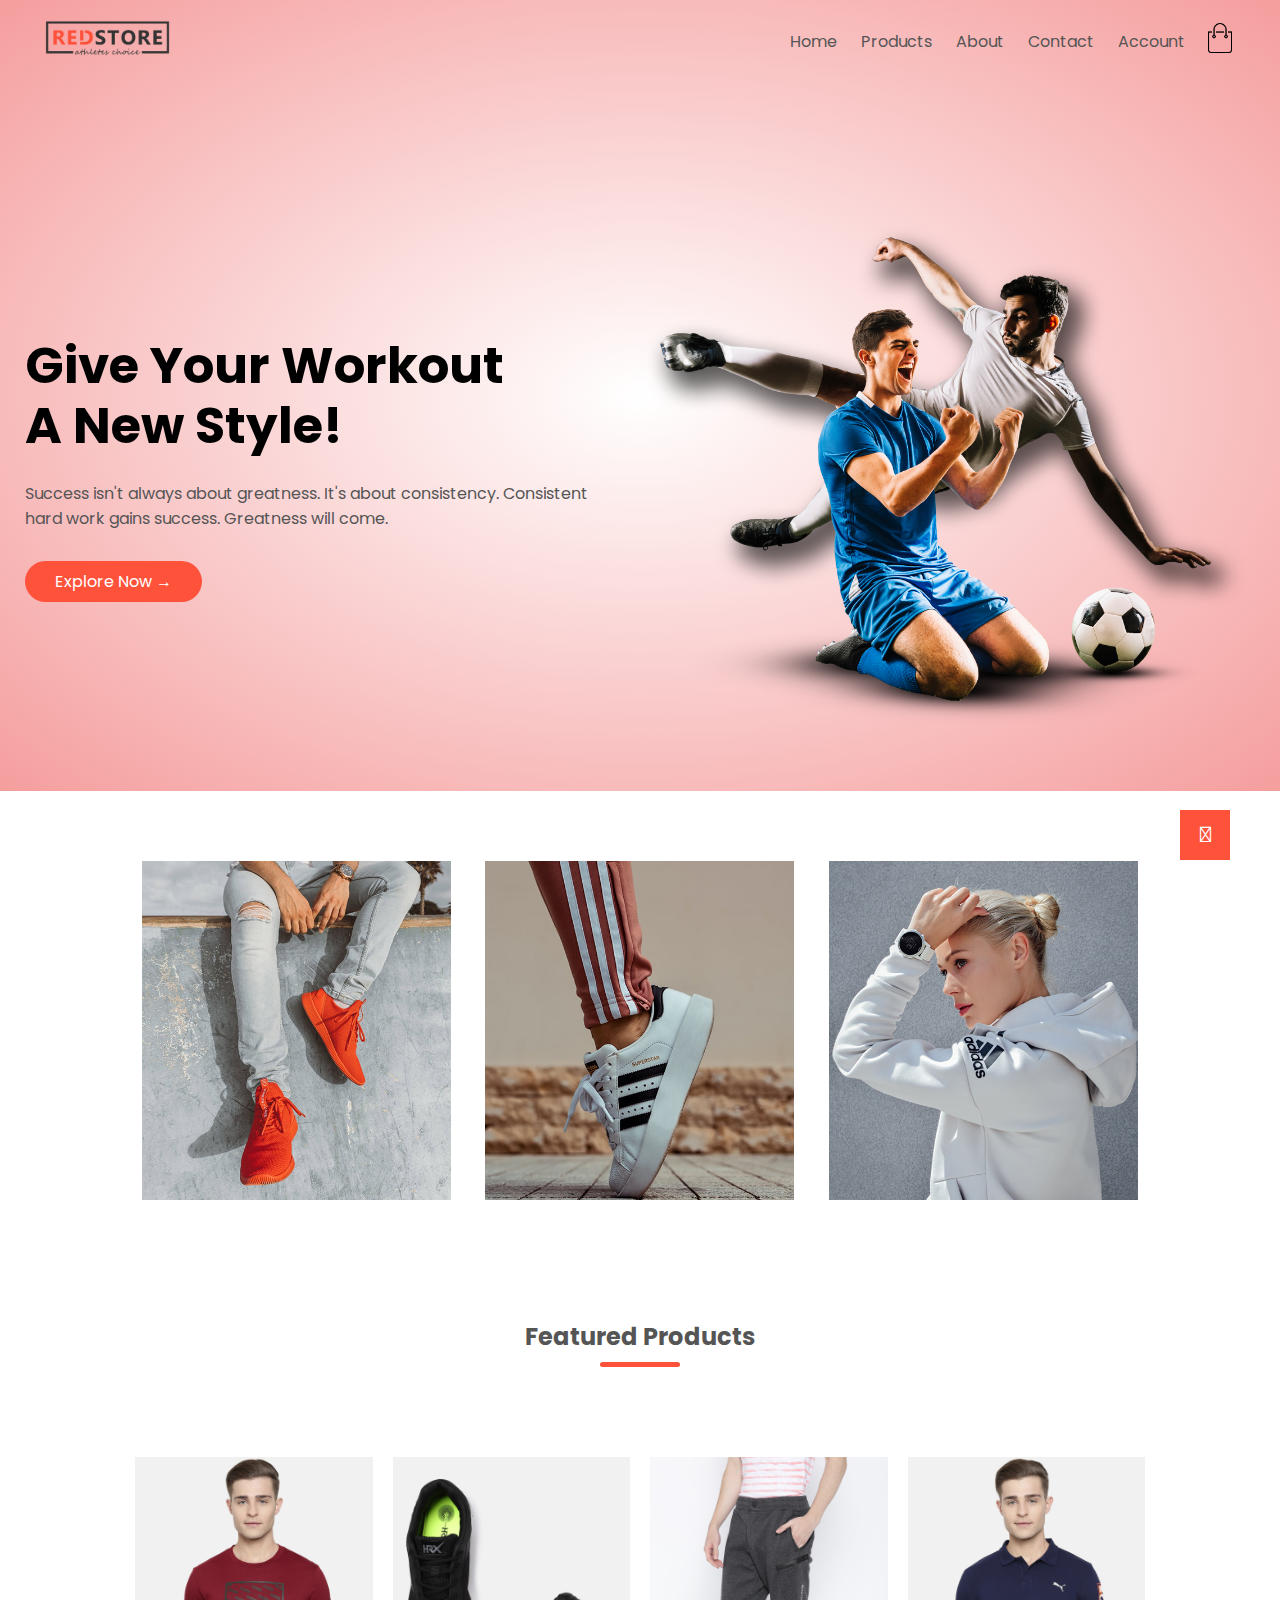
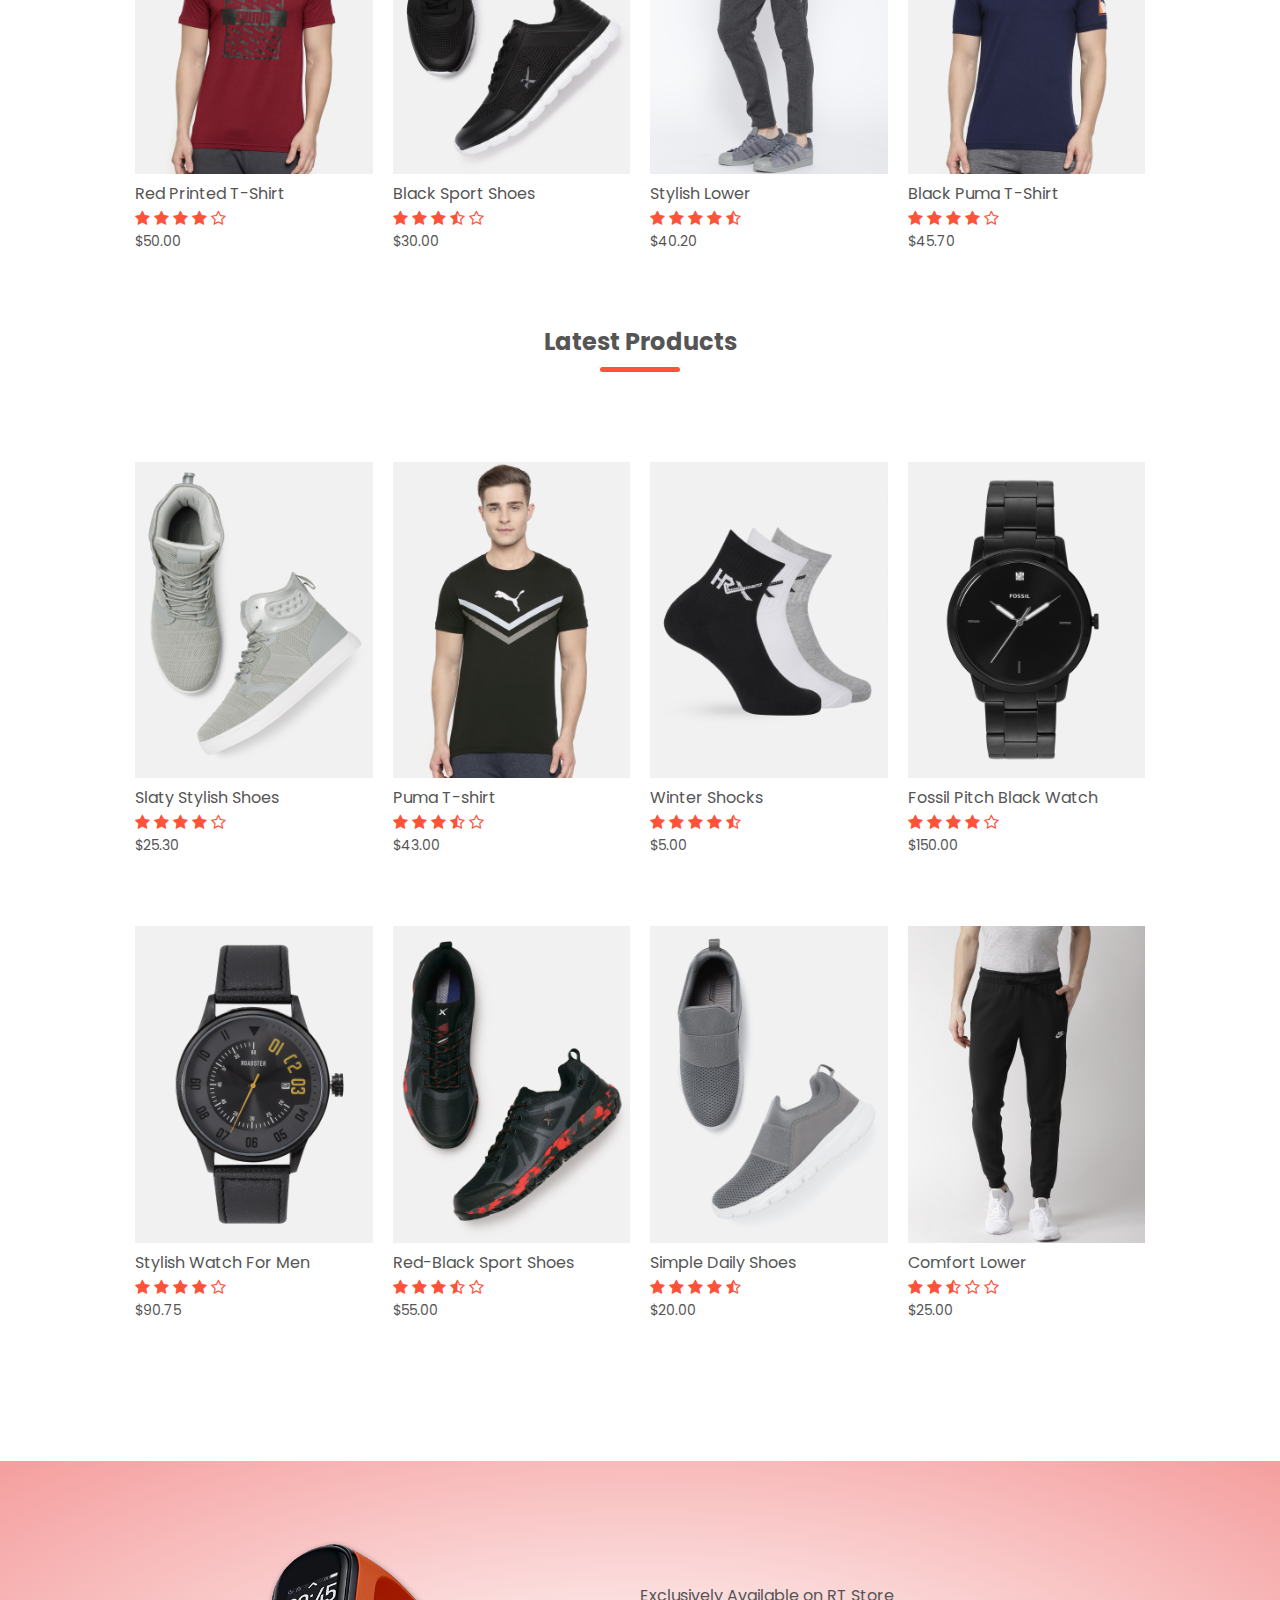
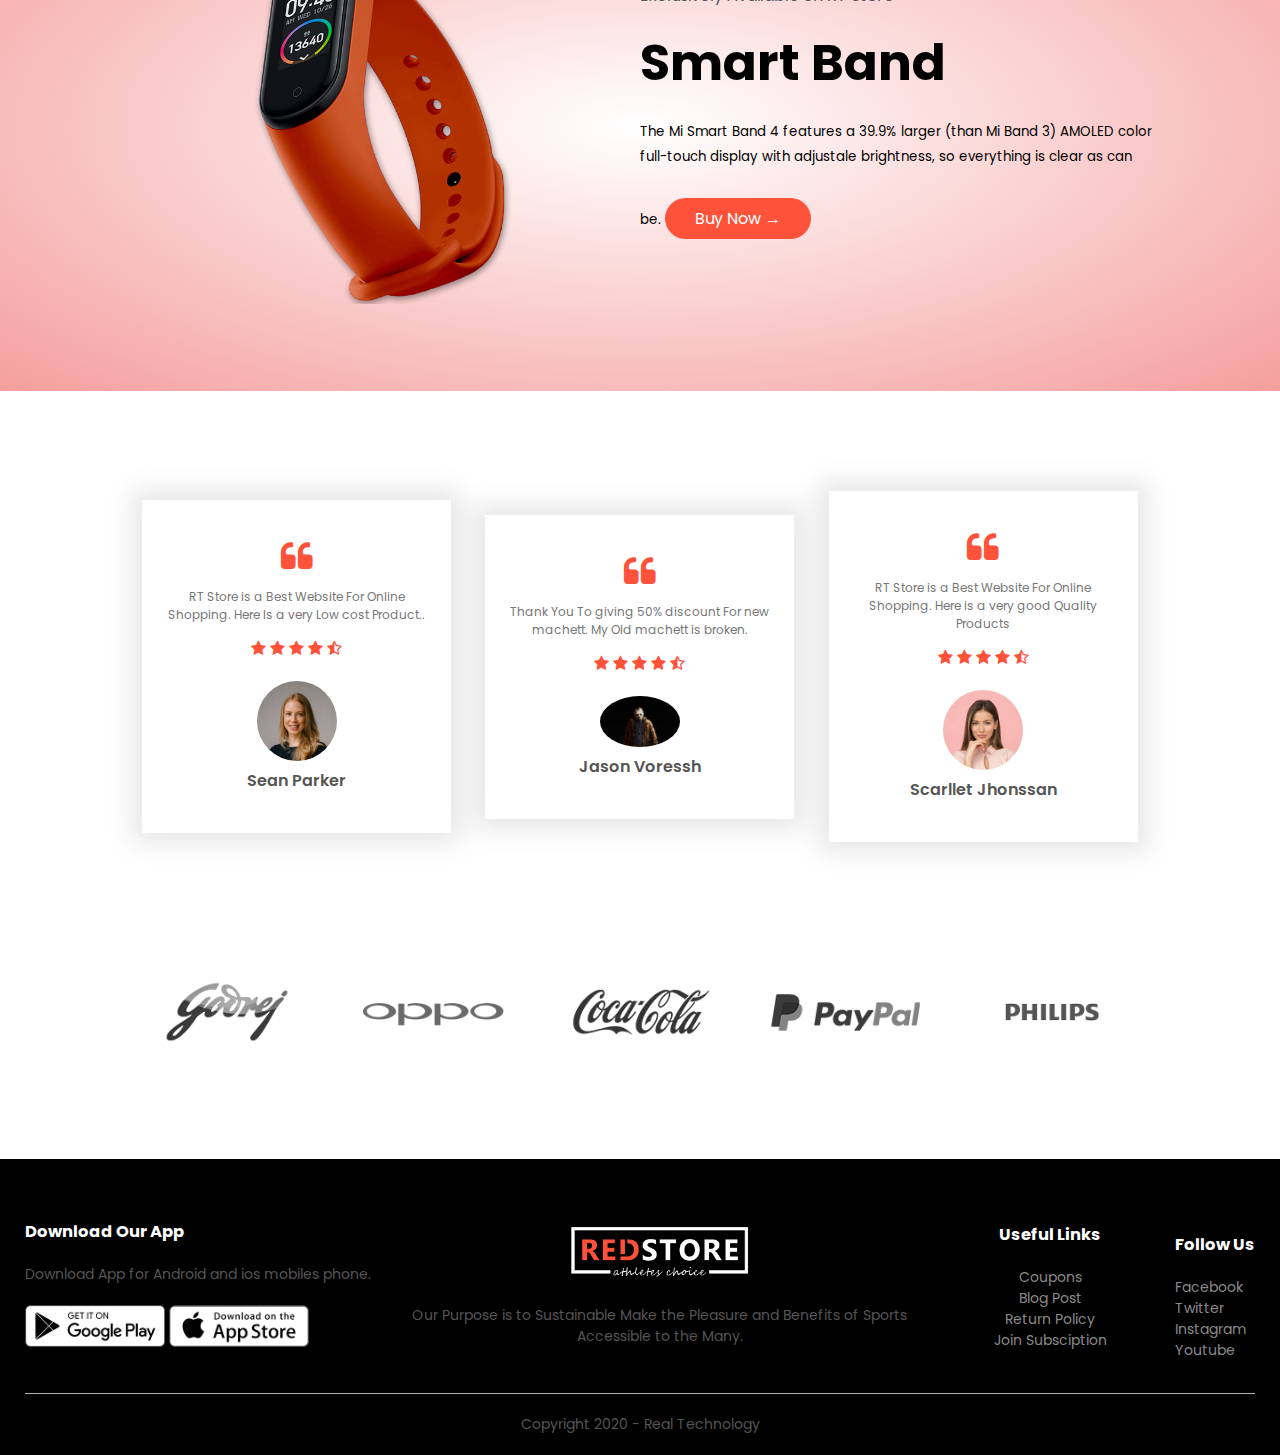
<file: index.html>
<!--  Made By Keshav Gupta   -->



<!DOCTYPE html>
<html lang="en">
<head>
   <meta charset="UTF-8">
      <meta name="viewport" content="width=device-width, initial-scale=1.0">
    <title>RTStore | E-commerce Website Design</title>
    <link rel="stylesheet" href="style.css">
    <link href="https://fonts.googleapis.com/css2?family=Poppins:wght@300;400;500;600;700&display=swap" rel="stylesheet">
    <link rel="stylesheet" href="https://stackpath.bootstrapcdn.com/font-awesome/4.7.0/css/font-awesome.min.css">
</head>
<body>

    <a href="#" class="gotopbtn"><i class="fas fa-arrow-up"></i></a>
<div class="header">
    <div class="container">
     <div class="navbar">
         <div class="logo">
             <a href="index.html"><img src="images/logo.png" width="125px"></a>
         </div>
         <nav>
             <ul id="MenuItems">
                 <li><a href="index.html">Home</a></li>
                 <li><a href="products.html">Products</a></li>
                 <li><a href="">About</a></li>
                 <li><a href="">Contact</a></li>
                 <li><a href="account.html">Account</a></li>
             </ul>
         </nav>
         <a href="cart.html"><img src="images/cart.png" width="30px" height="30px"></a>
         <img src="images/menu.png" class="menu-icon" onclick="menutoggle()">
     </div>
     <div class="row">
         <div class="col-2">
             <h1>Give Your Workout <br> A New Style!</h1>
             <p>
                 Success isn't always about greatness. It's about consistency. Consistent <br>hard work gains success. Greatness will come.
             </p>
             <a href="" class="btn">Explore Now &#8594</a>
         </div>
         <div class="col-2">
             <img src="images/image1.png" >
         </div>
     </div>
     </div>
     </div>

     <!--Featured Categories-->

     <div class="categories">
         <div class="small-container">
         <div class="row">
             <div class="col-3">
                 <img src="images/category-1.jpg" >
             </div>
             <div class="col-3">
                <img src="images/category-2.jpg" >
             </div>
             <div class="col-3">
                <img src="images/category-3.jpg" >
             </div>
         </div>
         </div>
     </div>



     <!--featured products-->

     <div class="small-container">
         <h2 class="title">Featured Products</h2>
         <div class="row">
             <div class="col-4">
               <a href="product detail.html"> <img src="images/product-1.jpg" > </a>
                 <a href="product detail.html"><h4>Red Printed T-Shirt</h4></a>
                 <div class="rating">
                    <i class="fa fa-star"></i>
                        <i class="fa fa-star"></i>
                            <i class="fa fa-star"></i>
                                <i class="fa fa-star"></i>
                                    <i class="fa fa-star-o"></i>
                 </div>
                 <p>$50.00</p>
             </div>
             <div class="col-4">
                <img src="images/product-2.jpg" >
                <h4> Black Sport Shoes </h4>
                <div class="rating">
                   <i class="fa fa-star"></i>
                       <i class="fa fa-star"></i>
                           <i class="fa fa-star"></i>
                               <i class="fa fa-star-half-o"></i>
                                   <i class="fa fa-star-o"></i>
                </div>
                <p>$30.00</p>
            </div>
            <div class="col-4">
                <img src="images/product-3.jpg" >
                <h4>Stylish Lower</h4>
                <div class="rating">
                   <i class="fa fa-star"></i>
                       <i class="fa fa-star"></i>
                           <i class="fa fa-star"></i>
                               <i class="fa fa-star"></i>
                                   <i class="fa fa-star-half-o"></i>
                </div>
                <p>$40.20</p>
            </div>
            <div class="col-4">
                <img src="images/product-4.jpg" >
                <h4>Black Puma T-Shirt</h4>
                <div class="rating">
                   <i class="fa fa-star"></i>
                       <i class="fa fa-star"></i>
                           <i class="fa fa-star"></i>
                               <i class="fa fa-star"></i>
                                   <i class="fa fa-star-o"></i>
                </div>
                <p>$45.70</p>
            </div>
         </div>
         <h2 class="title">Latest Products</h2>
         <div class="row">
            <div class="col-4">
                <img src="images/product-5.jpg" >
                <h4>Slaty Stylish Shoes</h4>
                <div class="rating">
                   <i class="fa fa-star"></i>
                       <i class="fa fa-star"></i>
                           <i class="fa fa-star"></i>
                               <i class="fa fa-star"></i>
                                   <i class="fa fa-star-o"></i>
                </div>
                <p>$25.30</p>
            </div>
            <div class="col-4">
               <img src="images/product-6.jpg" >
               <h4>Puma T-shirt</h4>
               <div class="rating">
                  <i class="fa fa-star"></i>
                      <i class="fa fa-star"></i>
                          <i class="fa fa-star"></i>
                              <i class="fa fa-star-half-o"></i>
                                  <i class="fa fa-star-o"></i>
               </div>
               <p>$43.00</p>
           </div>
           <div class="col-4">
               <img src="images/product-7.jpg" >
               <h4>Winter Shocks</h4>
               <div class="rating">
                  <i class="fa fa-star"></i>
                      <i class="fa fa-star"></i>
                          <i class="fa fa-star"></i>
                              <i class="fa fa-star"></i>
                                  <i class="fa fa-star-half-o"></i>
               </div>
               <p>$5.00</p>
           </div>
           <div class="col-4">
               <img src="images/product-8.jpg" >
               <h4>Fossil Pitch Black Watch</h4>
               <div class="rating">
                  <i class="fa fa-star"></i>
                      <i class="fa fa-star"></i>
                          <i class="fa fa-star"></i>
                              <i class="fa fa-star"></i>
                                  <i class="fa fa-star-o"></i>
               </div>
               <p>$150.00</p>
           </div>
        </div>
        <div class="row">
            <div class="col-4">
                <img src="images/product-9.jpg" >
                <h4>Stylish Watch For Men</h4>
                <div class="rating">
                   <i class="fa fa-star"></i>
                       <i class="fa fa-star"></i>
                           <i class="fa fa-star"></i>
                               <i class="fa fa-star"></i>
                                   <i class="fa fa-star-o"></i>
                </div>
                <p>$90.75</p>
            </div>
            <div class="col-4">
               <img src="images/product-10.jpg" >
               <h4>Red-Black Sport Shoes</h4>
               <div class="rating">
                  <i class="fa fa-star"></i>
                      <i class="fa fa-star"></i>
                          <i class="fa fa-star"></i>
                              <i class="fa fa-star-half-o"></i>
                                  <i class="fa fa-star-o"></i>
               </div>
               <p>$55.00</p>
           </div>
           <div class="col-4">
               <img src="images/product-11.jpg" >
               <h4>Simple Daily Shoes</h4>
               <div class="rating">
                  <i class="fa fa-star"></i>
                      <i class="fa fa-star"></i>
                          <i class="fa fa-star"></i>
                              <i class="fa fa-star"></i>
                                  <i class="fa fa-star-half-o"></i>
               </div>
               <p>$20.00</p>
           </div>
           <div class="col-4">
               <img src="images/product-12.jpg" >
               <h4>Comfort Lower</h4>
               <div class="rating">
                  <i class="fa fa-star"></i>
                      <i class="fa fa-star"></i>
                          <i class="fa fa-star-half-o"></i>
                              <i class="fa fa-star-o"></i>
                                  <i class="fa fa-star-o"></i>
               </div>
               <p>$25.00</p>
           </div>
        </div>
     </div>
     
      <!--Offer-->

  <div class="offer">
      <div class="small-container">
          <div class="row">
              <div class="col-2">
                  <img src="images/exclusive.png" class="offer-img">
              </div>
              <div class="col-2">
                  <p>
                      Exclusively Available on RT Store</p>
                      <h1>Smart Band </h1>
                      <small>
                          The Mi Smart Band 4 features a 39.9% larger (than Mi Band 3) AMOLED color full-touch display with adjustale brightness, so everything is clear as can be.
                      </small>
                      <a href="" class="btn">Buy Now &#8594;</a>
              </div>
          </div>
      </div>
  </div>


<!--Testimonial-->

<div class="testimonial">
    <div class="small-container">
        <div class="row">
            <div class="col-3">
                <i class="fa fa-quote-left"></i>
                <p>  RT Store is a Best Website For Online Shopping. Here Is a very Low cost Product.. </p>
                <div class="rating">
                    <i class="fa fa-star"></i>
                        <i class="fa fa-star"></i>
                            <i class="fa fa-star"></i>
                                <i class="fa fa-star"></i>
                                    <i class="fa fa-star-half-o"></i>
                 </div>
                 <img src="images/user-1.png">
                 <h3>Sean Parker</h3>
            </div>
            <div class="col-3">
                <i class="fa fa-quote-left"></i>
                <p>  Thank You To giving 50% discount For new machett. My Old machett is broken. </p>
                <div class="rating">
                    <i class="fa fa-star"></i>
                        <i class="fa fa-star"></i>
                            <i class="fa fa-star"></i>
                                <i class="fa fa-star"></i>
                                    <i class="fa fa-star-half-o"></i>
                 </div>
                 <img src="images/jason.jpg">
                 <h3>Jason Voressh</h3>
            </div>
            <div class="col-3">
                <i class="fa fa-quote-left"></i>
                <p>  RT Store is a Best Website For Online Shopping. Here is a very good Quality Products </p>
                <div class="rating">
                    <i class="fa fa-star"></i>
                        <i class="fa fa-star"></i>
                            <i class="fa fa-star"></i>
                                <i class="fa fa-star"></i>
                                    <i class="fa fa-star-half-o"></i>
                 </div>
                 <img src="images/user-3.png">
                 <h3>Scarllet Jhonssan</h3>
            </div>
        </div>
    </div>
</div>


<!-- brands -->


<div class="brands">
    <div class="small-container">
        <div class="row">
            <div class="col-5">
                <img src="images/logo-godrej.png">
            </div>
            <div class="col-5">
                <img src="images/logo-oppo.png">
            </div>
            <div class="col-5">
                <img src="images/logo-coca-cola.png">
            </div>
            <div class="col-5">
                <img src="images/logo-paypal.png">
            </div>
            <div class="col-5">
                <img src="images/logo-philips.png">
            </div>

        </div>
    </div>
</div>


<!-- Footer -->


<div class="footer">
    <div class="container">
        <div class="row">
            <div class="footer-col-1">
                <h3>Download Our App</h3>
                <p>Download App for Android and ios mobiles phone.</p>
                <div class="app-logo">
                    <img src="images/play-store.png" >
                    <img src="images/app-store.png" >
                </div>
            </div>
            <div class="footer-col-2">
               <img src="images/logo-white.png" >
                <p>Our Purpose is to Sustainable Make the Pleasure and Benefits of Sports Accessible to the Many.</p>
            </div>
            <div class="footer-col-3">
                <h3>Useful Links</h3>
                <ul>
                    <li>Coupons</li>
                    <li>Blog Post</li>
                    <li>Return Policy</li>
                    <li>Join Subsciption</li>
                </ul>
            </div>
            <div class="footer-col-4">
                <h3>Follow Us</h3>
                <ul>
                    <li>Facebook</li>
                    <li>Twitter</li>
                    <li>Instagram</li>
                    <li>Youtube</li>
                </ul>
            </div>
        </div>
        <hr>
        <p class="copyright">Copyright 2020 - Real Technology</p>
    </div>
</div>

<!--  Js for toggle menu  -->

<script>

var MenuItems = document.getElementById("MenuItems");

MenuItems.style.maxHeight = '0px';

function menutoggle(){
    if(MenuItems.style.maxHeight == '0px')
        {
            MenuItems.style.maxHeight = '200px';
        }
     else
        {
            MenuItems.style.maxHeight = '0px';
        }
}


</script>
<script src="bootstrap.js"></script>
<script src="jquery.js"></script>


</body>
</html>
</file>
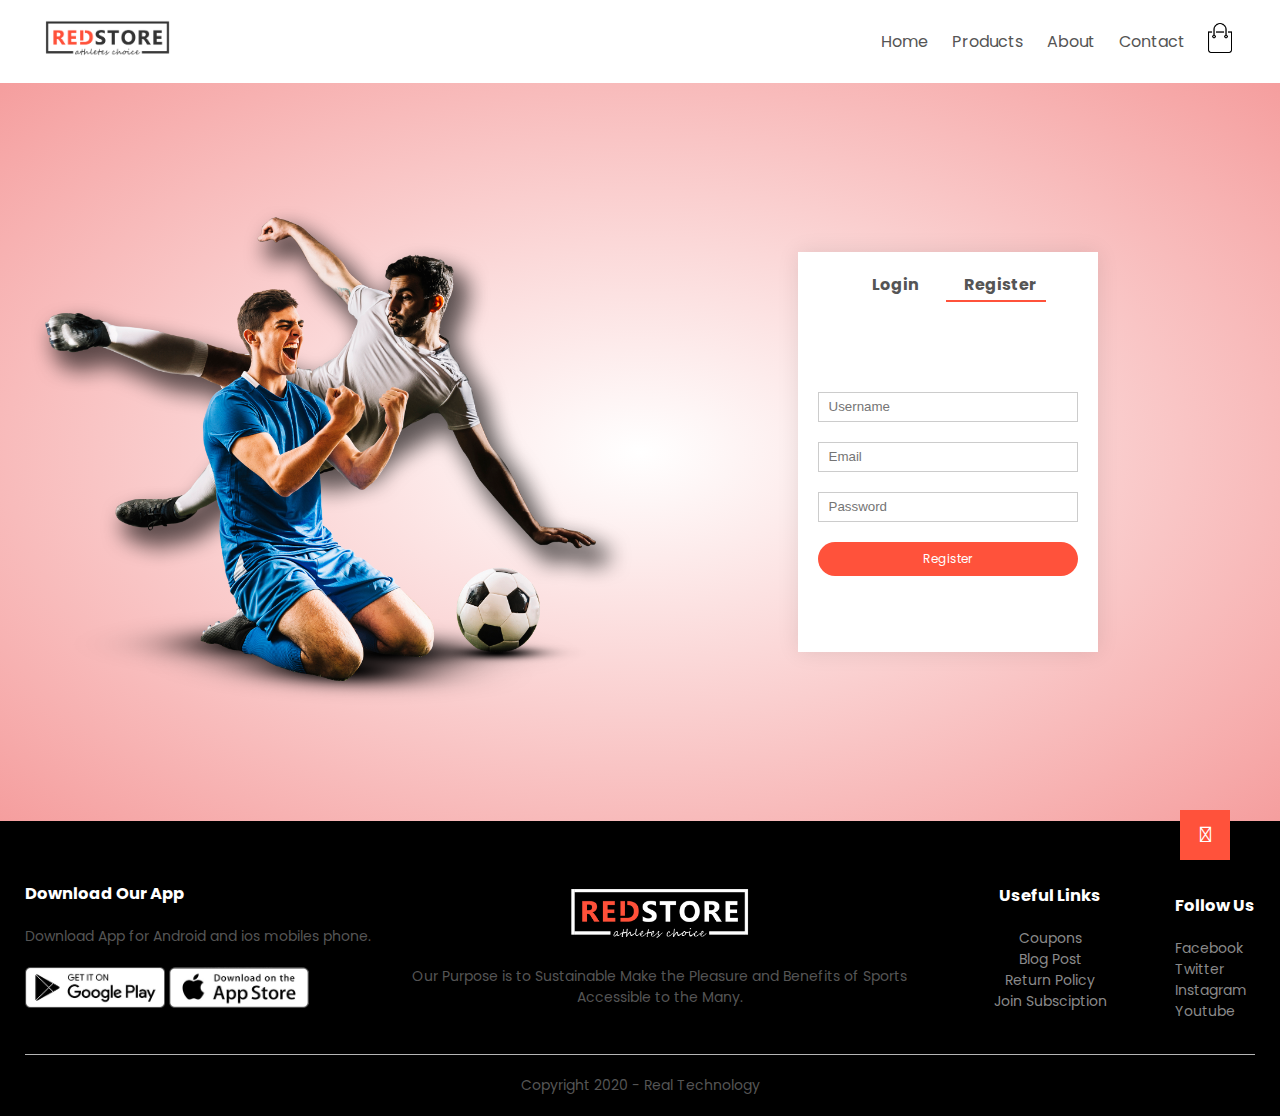
<file: account.html>
<!--  Made By Keshav Gupta   -->

<!DOCTYPE html>
<html lang="en">
<head>
   <meta charset="UTF-8">
      <meta name="viewport" content="width=device-width, initial-scale=1.0">
    <title>All Products - RTStore</title>
    <link rel="stylesheet" href="style.css">
    <link href="https://fonts.googleapis.com/css2?family=Poppins:wght@300;400;500;600;700&display=swap" rel="stylesheet">
    <link rel="stylesheet" href="https://stackpath.bootstrapcdn.com/font-awesome/4.7.0/css/font-awesome.min.css">
</head>
<body>

    <a href="#" class="gotopbtn"><i class="fas fa-arrow-up"></i></a>
    <div class="container">
     <div class="navbar">
         <div class="logo">
             <img src="images/logo.png" width="125px">
         </div>
         <nav>
             <ul id="MenuItems">
                 <li><a href="index.html">Home</a></li>
                 <li><a href="products.html">Products</a></li>
                 <li><a href="">About</a></li>
                 <li><a href="">Contact</a></li>
             </ul>
         </nav>
        <a href="cart.html"> <img src="images/cart.png" width="30px" height="30px"></a>
         <img src="images/menu.png" class="menu-icon" onclick="menutoggle()">
     </div>
     </div>
     
<!--account-page-->

<div class="account-page">
    <div class="container">
        <div class="row">
            <div class="col-2">
                <img src="images/image1.png" width="100%">
            </div>
            <div class="col-2">
                <div class="form-container">
                    <div class="form-btn">
                    <span onclick="login()">Login</span>
                    <span onclick="register()">Register</span>
                    <hr id="Indicator">
                </div>
                <form id="LoginForm">
                    <input type="text" placeholder="Username">
                    <input type="password" placeholder="Password">
                  <a href="index.html"> <div class="btn">Login</button></div></a>
                    <a href="">Forgot Password</a>
                </form>
                <form id="RegForm">
                    <input type="text" placeholder="Username">
                    <input type="email" placeholder="Email">
                    <input type="password" placeholder="Password">
                   <a href="index.html"><div class="btn">Register</div></a>
                    
                </form>
            </div>
        </div>
    </div>
</div>
</div>




<!-- Footer -->


<div class="footer">
    <div class="container">
        <div class="row">
            <div class="footer-col-1">
                <h3>Download Our App</h3>
                <p>Download App for Android and ios mobiles phone.</p>
                <div class="app-logo">
                    <img src="images/play-store.png" >
                    <img src="images/app-store.png" >
                </div>
            </div>
            <div class="footer-col-2">
               <img src="images/logo-white.png" >
                <p>Our Purpose is to Sustainable Make the Pleasure and Benefits of Sports Accessible to the Many.</p>
            </div>
            <div class="footer-col-3">
                <h3>Useful Links</h3>
                <ul>
                    <li>Coupons</li>
                    <li>Blog Post</li>
                    <li>Return Policy</li>
                    <li>Join Subsciption</li>
                </ul>
            </div>
            <div class="footer-col-4">
                <h3>Follow Us</h3>
                <ul>
                    <li>Facebook</li>
                    <li>Twitter</li>
                    <li>Instagram</li>
                    <li>Youtube</li>
                </ul>
            </div>
        </div>
        <hr>
        <p class="copyright">Copyright 2020 - Real Technology</p>
    </div>
</div>

<!--  Js for toggle menu  -->

<script>

var MenuItems = document.getElementById("MenuItems");

MenuItems.style.maxHeight = '0px';

function menutoggle(){
    if(MenuItems.style.maxHeight == '0px')
        {
            MenuItems.style.maxHeight = '200px';
        }
     else
        {
            MenuItems.style.maxHeight = '0px';
        }
}
</script>




<!--js for toggle form-->


<script>

var LoginForm = document.getElementById('LoginForm');
var RegForm = document.getElementById('RegForm');
var Indicator = document.getElementById('Indicator');


function register(){
    RegForm.style.transform = 'translateX(0px)';
    LoginForm.style.transform = 'translateX(0px)';
    Indicator.style.transform = 'translateX(100px)';
}

function login(){
    RegForm.style.transform = 'translateX(300px)';
    LoginForm.style.transform = 'translateX(300px)';
    Indicator.style.transform = 'translateX(0px)';
}


</script>

<script src="bootstrap.js"></script>
<script src="jquery.js"></script>

</body>
</html>
</file>
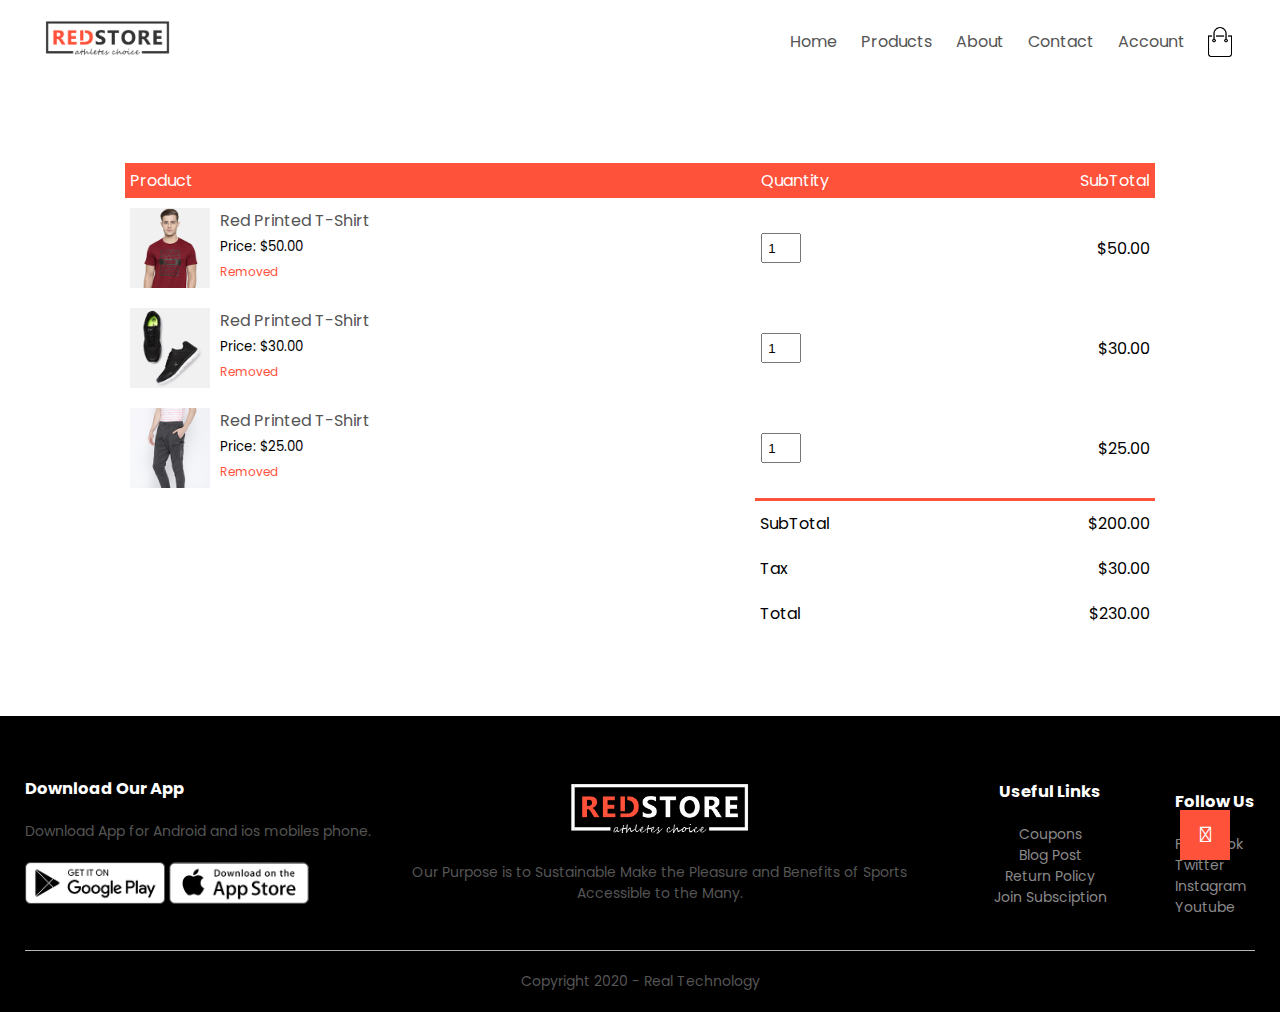
<file: cart.html>
<!--  Made By Keshav Gupta   -->

<!DOCTYPE html>
<html lang="en">
<head>
   <meta charset="UTF-8">
      <meta name="viewport" content="width=device-width, initial-scale=1.0">
    <title>All Products - RTStore</title>
    <link rel="stylesheet" href="style.css">
    <link href="https://fonts.googleapis.com/css2?family=Poppins:wght@300;400;500;600;700&display=swap" rel="stylesheet">
    <link rel="stylesheet" href="https://stackpath.bootstrapcdn.com/font-awesome/4.7.0/css/font-awesome.min.css">
</head>
<body>

    <a href="#" class="gotopbtn"><i class="fas fa-arrow-up"></i></a>
    <div class="container">
     <div class="navbar">
         <div class="logo">
             <img src="images/logo.png" width="125px">
         </div>
         <nav>
             <ul id="MenuItems">
                 <li><a href="index.html">Home</a></li>
                 <li><a href="products.html">Products</a></li>
                 <li><a href="">About</a></li>
                 <li><a href="">Contact</a></li>
                 <li><a href="account.html">Account</a></li>
             </ul>
         </nav>
         <img src="images/cart.png" width="30px" height="30px">
         <img src="images/menu.png" class="menu-icon" onclick="menutoggle()">
     </div>
     </div>
     

<!--car items details-->


<div class="small-container cart-page">
    <table>
        <tr>
            <th>Product</th>
            <th>Quantity</th>
            <th>SubTotal</th>
        </tr>
        <tr>
            <td>
                <div class="cart-info">
                    <img src="images/buy-1.jpg" >
                    <div>
                        <p> Red Printed T-Shirt</p>
                        <small>Price: $50.00</small>
                        <br>
                        <a href="">Removed</a>
                    </div>
                </div>
            </td>
            <td><input type="number" value="1"></td>
            <td>$50.00</td>
        </tr>
    </tr>
    <tr>
        <td>
            <div class="cart-info">
                <img src="images/buy-2.jpg" >
                <div>
                    <p> Red Printed T-Shirt</p>
                    <small>Price: $30.00</small>
                    <br>
                    <a href="">Removed</a>
                </div>
            </div>
        </td>
        <td><input type="number" value="1"></td>
        <td>$30.00</td>
    </tr>
</tr>
<tr>
    <td>
        <div class="cart-info">
            <img src="images/buy-3.jpg" >
            <div>
                <p> Red Printed T-Shirt</p>
                <small>Price: $25.00</small>
                <br>
                <a href="">Removed</a>
            </div>
        </div>
    </td>
    <td><input type="number" value="1"></td>
    <td>$25.00</td>
</tr>
    </table>
  
    <div class="total-price">
        <table>
            <tr>
                <td>SubTotal</td>
                <td>$200.00</td>
            </tr>
            <tr>
                <td>Tax</td>
                <td>$30.00</td>
            </tr>
            <tr>
                <td>Total</td>
                <td>$230.00</td>
            </tr>
        </table>
    </div>


</div>


<!-- Footer -->


<div class="footer">
    <div class="container">
        <div class="row">
            <div class="footer-col-1">
                <h3>Download Our App</h3>
                <p>Download App for Android and ios mobiles phone.</p>
                <div class="app-logo">
                    <img src="images/play-store.png" >
                    <img src="images/app-store.png" >
                </div>
            </div>
            <div class="footer-col-2">
               <img src="images/logo-white.png" >
                <p>Our Purpose is to Sustainable Make the Pleasure and Benefits of Sports Accessible to the Many.</p>
            </div>
            <div class="footer-col-3">
                <h3>Useful Links</h3>
                <ul>
                    <li>Coupons</li>
                    <li>Blog Post</li>
                    <li>Return Policy</li>
                    <li>Join Subsciption</li>
                </ul>
            </div>
            <div class="footer-col-4">
                <h3>Follow Us</h3>
                <ul>
                    <li>Facebook</li>
                    <li>Twitter</li>
                    <li>Instagram</li>
                    <li>Youtube</li>
                </ul>
            </div>
        </div>
        <hr>
        <p class="copyright">Copyright 2020 - Real Technology</p>
    </div>
</div>

<!--  Js for toggle menu  -->

<script>

var MenuItems = document.getElementById("MenuItems");

MenuItems.style.maxHeight = '0px';

function menutoggle(){
    if(MenuItems.style.maxHeight == '0px')
        {
            MenuItems.style.maxHeight = '200px';
        }
     else
        {
            MenuItems.style.maxHeight = '0px';
        }
}
</script>


<script src="bootstrap.js"></script>
<script src="jquery.js"></script>
</body>
</html>
</file>
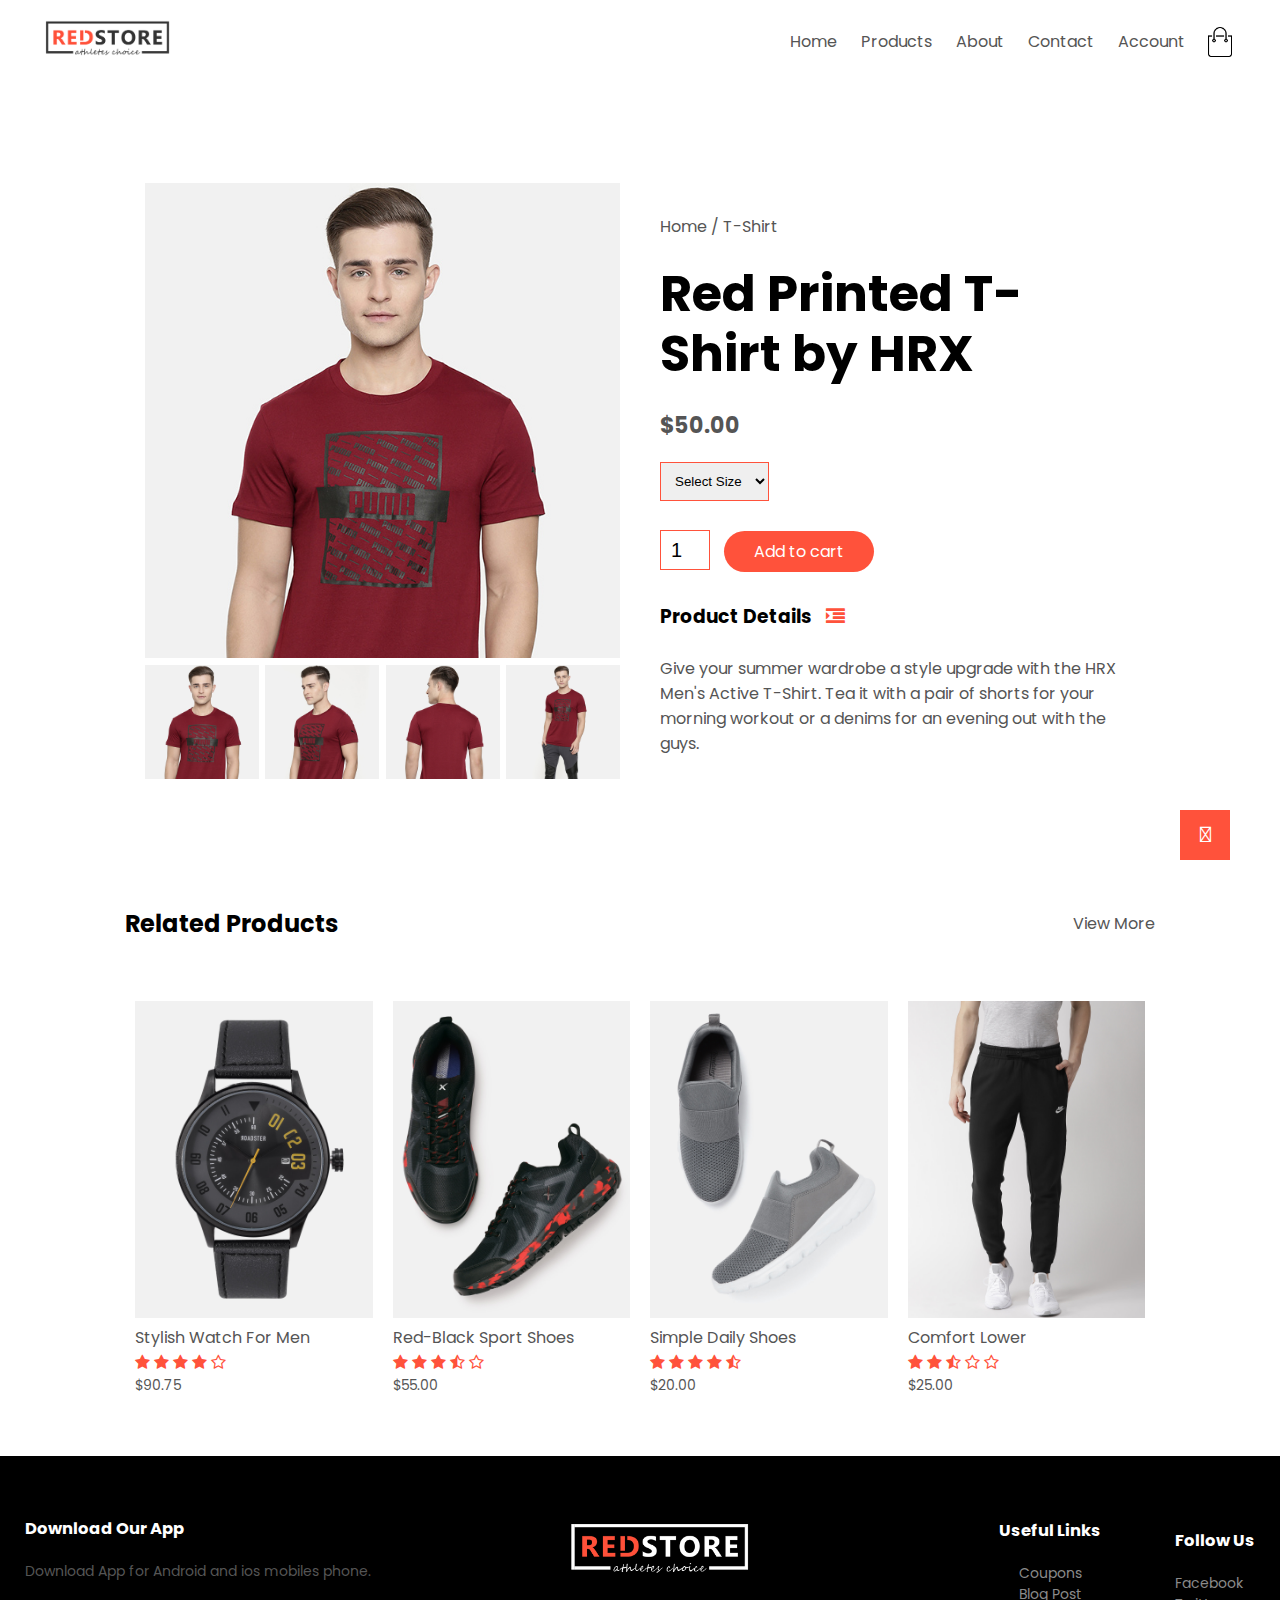
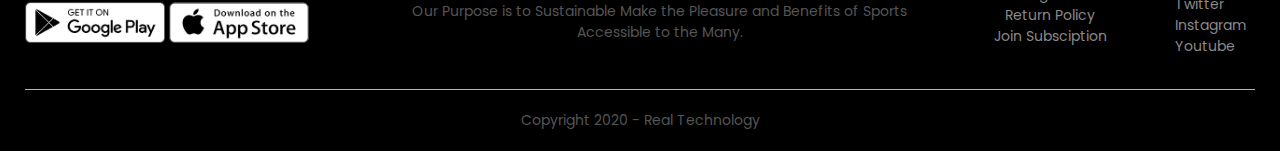
<file: product detail.html>
<!--  Made By Keshav Gupta   -->

<!DOCTYPE html>
<html lang="en">
<head>
   <meta charset="UTF-8">
      <meta name="viewport" content="width=device-width, initial-scale=1.0">
    <title>All Products - RTStore</title>
    <link rel="stylesheet" href="style.css">
    <link href="https://fonts.googleapis.com/css2?family=Poppins:wght@300;400;500;600;700&display=swap" rel="stylesheet">
    <link rel="stylesheet" href="https://stackpath.bootstrapcdn.com/font-awesome/4.7.0/css/font-awesome.min.css">
</head>
<body>

    <a href="#" class="gotopbtn"><i class="fas fa-arrow-up"></i></a>
    <div class="container">
     <div class="navbar">
         <div class="logo">
             <img src="images/logo.png" width="125px">
         </div>
         <nav>
             <ul id="MenuItems">
                 <li><a href="index.html">Home</a></li>
                 <li><a href="products.html">Products</a></li>
                 <li><a href="">About</a></li>
                 <li><a href="">Contact</a></li>
                 <li><a href="account.html">Account</a></li>
             </ul>
         </nav>
         <img src="images/cart.png" width="30px" height="30px">
         <img src="images/menu.png" class="menu-icon" onclick="menutoggle()">
     </div>
     </div>
     
<!--Single Product details-->


<div class="small-container single-product">
    <div class="row">
        <div class="col-2">
            <img src="images/gallery-1.jpg" width="100%" id="ProductImg">

          <div class="small-img-row">
              <div class="small-img-col">
                  <img src="images/gallery-1.jpg" width="100%" class="small-img">
              </div>
              <div class="small-img-col">
                <img src="images/gallery-2.jpg" width="100%" class="small-img">
            </div>
            <div class="small-img-col">
                <img src="images/gallery-3.jpg" width="100%" class="small-img">
            </div>
            <div class="small-img-col">
                <img src="images/gallery-4.jpg" width="100%" class="small-img">
            </div>

          </div>

        </div>
        <div class="col-2">
            <p>Home / T-Shirt</p>
            <h1>Red Printed T-Shirt by HRX</h1>
            <h4>$50.00</h4>
            <select>
                <option>Select Size</option>
                <option>XXL</option>
                <option>XL</option>
                <option>Large</option>
                <option>Medium</option>
                <option>small</option>
            </select>
            <input type="number" value="1">
            <a href="" class="btn">Add to cart</a>
            <h3>Product Details <i class="fa fa-indent"></i></h3>
            <br>
            <p>Give your summer wardrobe a style upgrade with the HRX Men's Active T-Shirt. Tea it with a pair of shorts for your morning workout or a denims for an evening out with the guys.</p>
        </div>
    </div>
</div>

<!--  title  -->

<div class="small-container">
    <div class="row  row-2">
        <h2>Related Products</h2>
        <p>View More</p>
    </div>
</div>



<!--products-->


     <div class="small-container">

<div class="row">
    <div class="col-4">
        <img src="images/product-9.jpg" >
        <h4>Stylish Watch For Men</h4>
        <div class="rating">
           <i class="fa fa-star"></i>
               <i class="fa fa-star"></i>
                   <i class="fa fa-star"></i>
                       <i class="fa fa-star"></i>
                           <i class="fa fa-star-o"></i>
        </div>
        <p>$90.75</p>
    </div>
    <div class="col-4">
       <img src="images/product-10.jpg" >
       <h4>Red-Black Sport Shoes</h4>
       <div class="rating">
          <i class="fa fa-star"></i>
              <i class="fa fa-star"></i>
                  <i class="fa fa-star"></i>
                      <i class="fa fa-star-half-o"></i>
                          <i class="fa fa-star-o"></i>
       </div>
       <p>$55.00</p>
   </div>
   <div class="col-4">
       <img src="images/product-11.jpg" >
       <h4>Simple Daily Shoes</h4>
       <div class="rating">
          <i class="fa fa-star"></i>
              <i class="fa fa-star"></i>
                  <i class="fa fa-star"></i>
                      <i class="fa fa-star"></i>
                          <i class="fa fa-star-half-o"></i>
       </div>
       <p>$20.00</p>
   </div>
   <div class="col-4">
       <img src="images/product-12.jpg" >
       <h4>Comfort Lower</h4>
       <div class="rating">
          <i class="fa fa-star"></i>
              <i class="fa fa-star"></i>
                  <i class="fa fa-star-half-o"></i>
                      <i class="fa fa-star-o"></i>
                          <i class="fa fa-star-o"></i>
       </div>
       <p>$25.00</p>
   </div>
</div>

</div>
     


    


<!-- Footer -->


<div class="footer">
    <div class="container">
        <div class="row">
            <div class="footer-col-1">
                <h3>Download Our App</h3>
                <p>Download App for Android and ios mobiles phone.</p>
                <div class="app-logo">
                    <img src="images/play-store.png" >
                    <img src="images/app-store.png" >
                </div>
            </div>
            <div class="footer-col-2">
               <img src="images/logo-white.png" >
                <p>Our Purpose is to Sustainable Make the Pleasure and Benefits of Sports Accessible to the Many.</p>
            </div>
            <div class="footer-col-3">
                <h3>Useful Links</h3>
                <ul>
                    <li>Coupons</li>
                    <li>Blog Post</li>
                    <li>Return Policy</li>
                    <li>Join Subsciption</li>
                </ul>
            </div>
            <div class="footer-col-4">
                <h3>Follow Us</h3>
                <ul>
                    <li>Facebook</li>
                    <li>Twitter</li>
                    <li>Instagram</li>
                    <li>Youtube</li>
                </ul>
            </div>
        </div>
        <hr>
        <p class="copyright">Copyright 2020 - Real Technology</p>
    </div>
</div>

<!--  Js for toggle menu  -->

<script>

var MenuItems = document.getElementById("MenuItems");

MenuItems.style.maxHeight = '0px';

function menutoggle(){
    if(MenuItems.style.maxHeight == '0px')
        {
            MenuItems.style.maxHeight = '200px';
        }
     else
        {
            MenuItems.style.maxHeight = '0px';
        }
}
</script>


<!--js for product Gallery-->


<script>

var ProductImg = document.getElementById('ProductImg');
var SmallImg = document.getElementsByClassName('small-img');

SmallImg[0].onclick = function(){
    ProductImg.src = SmallImg[0].src;
}
SmallImg[1].onclick = function(){
    ProductImg.src = SmallImg[1].src;
}
SmallImg[2].onclick = function(){
    ProductImg.src = SmallImg[2].src;
}
SmallImg[3].onclick = function(){
    ProductImg.src = SmallImg[3].src;
}

</script>
<script src="bootstrap.js"></script>
<script src="jquery.js"></script>

</body>
</html>
</file>
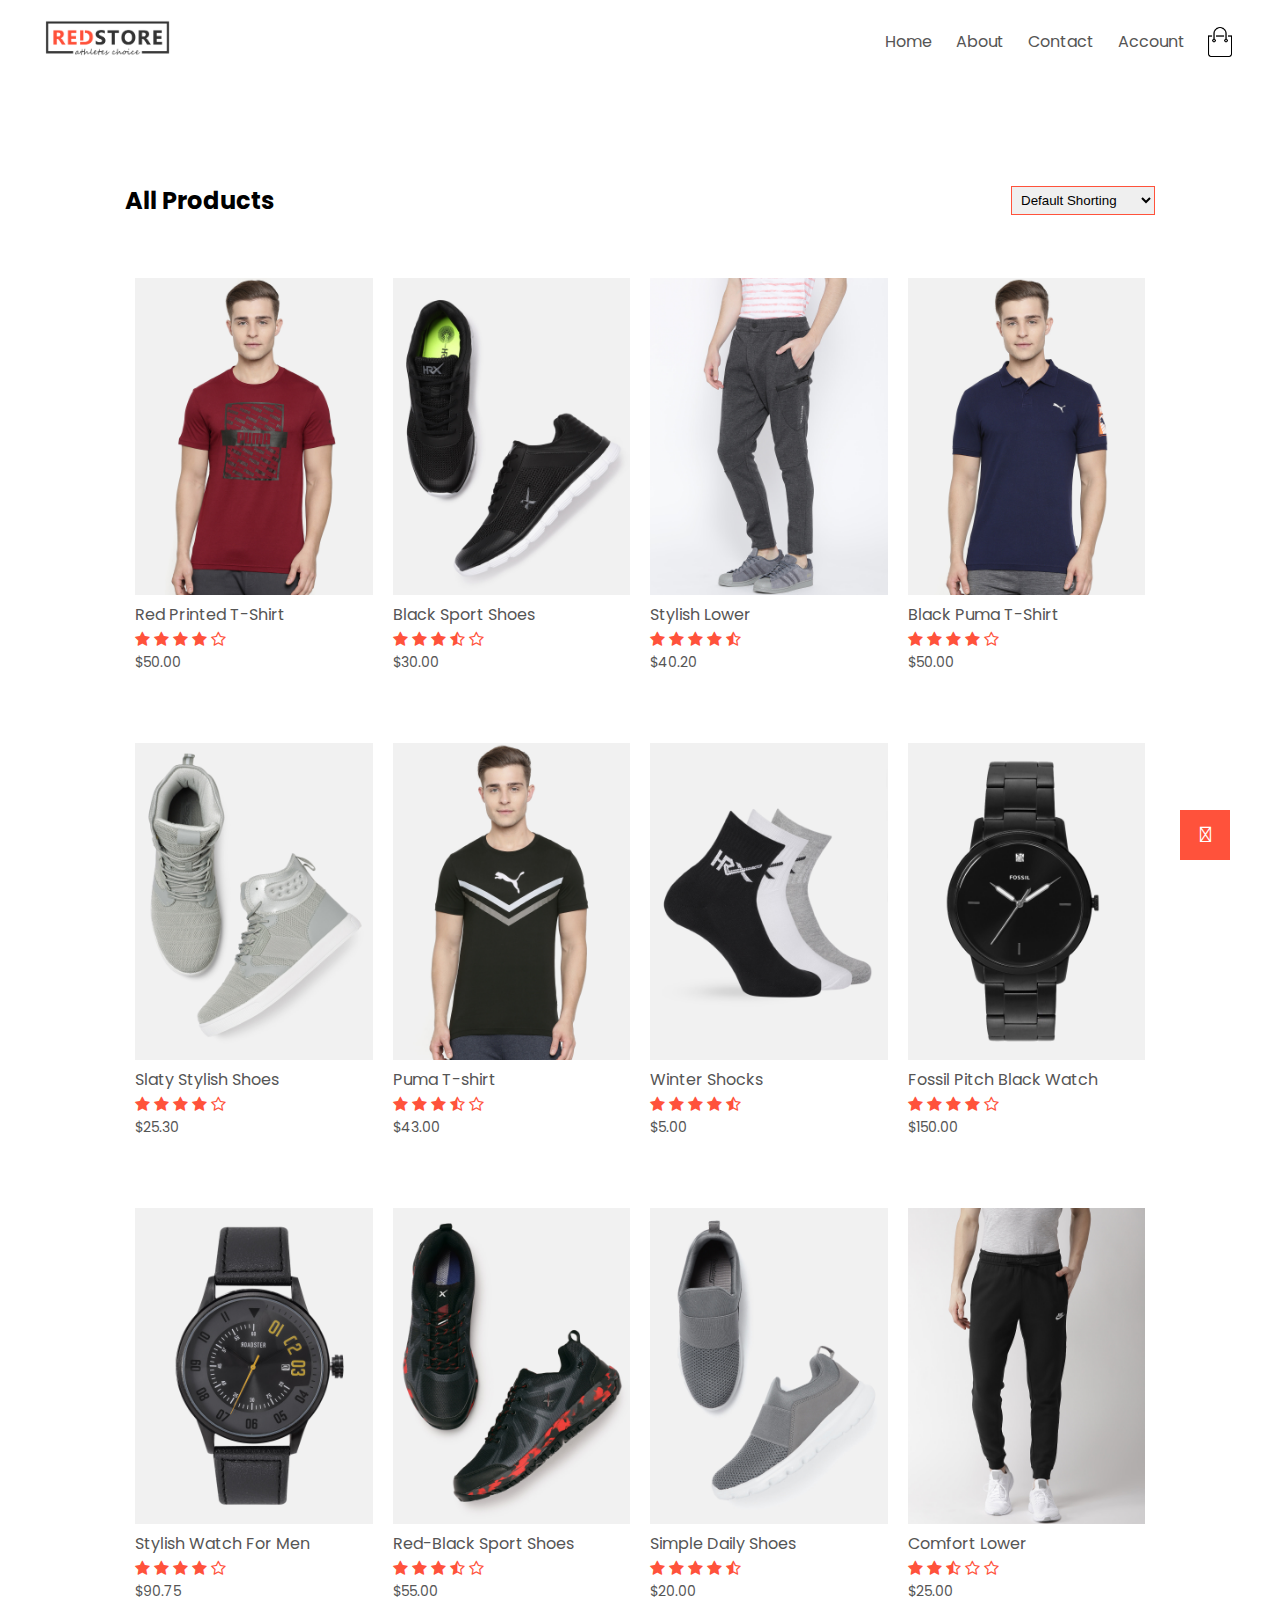
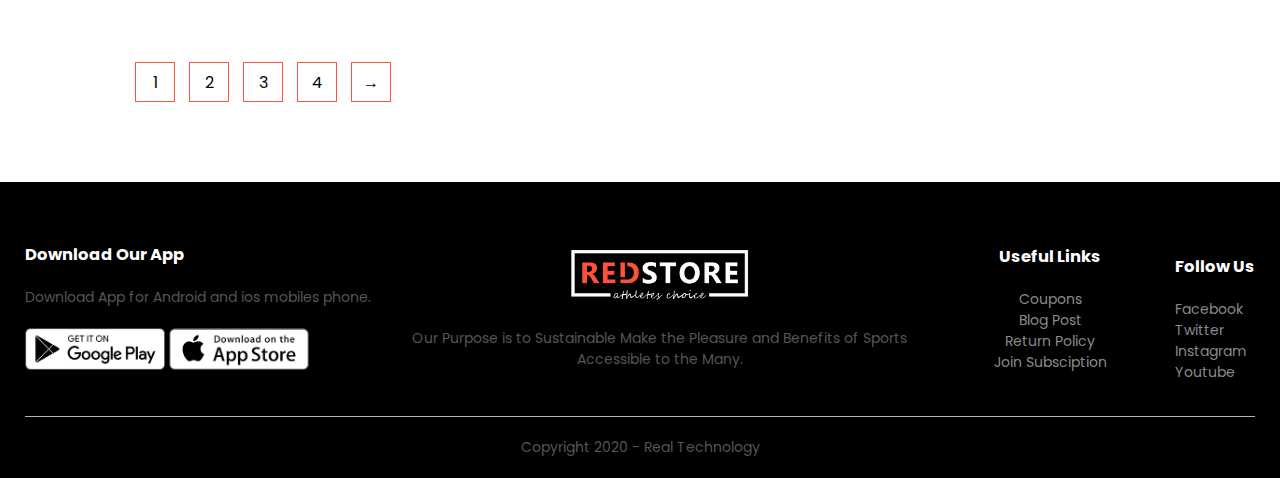
<file: products.html>
<!--  Made By Keshav Gupta   -->

<!DOCTYPE html>
<html lang="en">
<head>
   <meta charset="UTF-8">
      <meta name="viewport" content="width=device-width, initial-scale=1.0">
    <title>All Products - RTStore</title>
    <link rel="stylesheet" href="style.css">
    <link href="https://fonts.googleapis.com/css2?family=Poppins:wght@300;400;500;600;700&display=swap" rel="stylesheet">
    <link rel="stylesheet" href="https://stackpath.bootstrapcdn.com/font-awesome/4.7.0/css/font-awesome.min.css">
</head>
<body>

    <a href="#" class="gotopbtn"><i class="fas fa-arrow-up"></i></a>
    <div class="container">
     <div class="navbar">
         <div class="logo">
             <img src="images/logo.png" width="125px">
         </div>
         <nav>
             <ul id="MenuItems">
                 <li><a href="index.html">Home</a></li>
                 <li><a href="">About</a></li>
                 <li><a href="">Contact</a></li>
                 <li><a href="account.html">Account</a></li>
             </ul>
         </nav>
         <img src="images/cart.png" width="30px" height="30px">
         <img src="images/menu.png" class="menu-icon" onclick="menutoggle()">
     </div>
     </div>
     

     <div class="small-container">
     
<div class="row row-2">
    <h2>All Products</h2>
    <select>
        <option> Default Shorting </option>
        <option>Short by price </option>
        <option> Short by popularity </option>
        <option> Short by rating </option>
        <option> Short by sale </option>
    </select>
</div>


         <div class="row">
             <div class="col-4">
                 <img src="images/product-1.jpg" >
                 <h4>Red Printed T-Shirt</h4>
                 <div class="rating">
                    <i class="fa fa-star"></i>
                        <i class="fa fa-star"></i>
                            <i class="fa fa-star"></i>
                                <i class="fa fa-star"></i>
                                    <i class="fa fa-star-o"></i>
                 </div>
                 <p>$50.00</p>
             </div>
             <div class="col-4">
                <img src="images/product-2.jpg" >
                <h4> Black Sport Shoes </h4>
                <div class="rating">
                   <i class="fa fa-star"></i>
                       <i class="fa fa-star"></i>
                           <i class="fa fa-star"></i>
                               <i class="fa fa-star-half-o"></i>
                                   <i class="fa fa-star-o"></i>
                </div>
                <p>$30.00</p>
            </div>
            <div class="col-4">
                <img src="images/product-3.jpg" >
                <h4>Stylish Lower</h4>
                <div class="rating">
                   <i class="fa fa-star"></i>
                       <i class="fa fa-star"></i>
                           <i class="fa fa-star"></i>
                               <i class="fa fa-star"></i>
                                   <i class="fa fa-star-half-o"></i>
                </div>
                <p>$40.20</p>
            </div>
            <div class="col-4">
                <img src="images/product-4.jpg" >
                <h4>Black Puma T-Shirt</h4>
                <div class="rating">
                   <i class="fa fa-star"></i>
                       <i class="fa fa-star"></i>
                           <i class="fa fa-star"></i>
                               <i class="fa fa-star"></i>
                                   <i class="fa fa-star-o"></i> 
                                </div>
                                <p>$50.00</p>
     </div>
     </div>

<div class="row">
    <div class="col-4">
        <img src="images/product-5.jpg" >
        <h4>Slaty Stylish Shoes</h4>
        <div class="rating">
           <i class="fa fa-star"></i>
               <i class="fa fa-star"></i>
                   <i class="fa fa-star"></i>
                       <i class="fa fa-star"></i>
                           <i class="fa fa-star-o"></i>
        </div>
        <p>$25.30</p>
    </div>
    <div class="col-4">
       <img src="images/product-6.jpg" >
       <h4>Puma T-shirt</h4>
       <div class="rating">
          <i class="fa fa-star"></i>
              <i class="fa fa-star"></i>
                  <i class="fa fa-star"></i>
                      <i class="fa fa-star-half-o"></i>
                          <i class="fa fa-star-o"></i>
       </div>
       <p>$43.00</p>
   </div>
   <div class="col-4">
       <img src="images/product-7.jpg" >
       <h4>Winter Shocks</h4>
       <div class="rating">
          <i class="fa fa-star"></i>
              <i class="fa fa-star"></i>
                  <i class="fa fa-star"></i>
                      <i class="fa fa-star"></i>
                          <i class="fa fa-star-half-o"></i>
       </div>
       <p>$5.00</p>
   </div>
   <div class="col-4">
       <img src="images/product-8.jpg" >
       <h4>Fossil Pitch Black Watch</h4>
       <div class="rating">
          <i class="fa fa-star"></i>
              <i class="fa fa-star"></i>
                  <i class="fa fa-star"></i>
                      <i class="fa fa-star"></i>
                          <i class="fa fa-star-o"></i>
       </div>
       <p>$150.00</p>
   </div>
</div>
<div class="row">
    <div class="col-4">
        <img src="images/product-9.jpg" >
        <h4>Stylish Watch For Men</h4>
        <div class="rating">
           <i class="fa fa-star"></i>
               <i class="fa fa-star"></i>
                   <i class="fa fa-star"></i>
                       <i class="fa fa-star"></i>
                           <i class="fa fa-star-o"></i>
        </div>
        <p>$90.75</p>
    </div>
    <div class="col-4">
       <img src="images/product-10.jpg" >
       <h4>Red-Black Sport Shoes</h4>
       <div class="rating">
          <i class="fa fa-star"></i>
              <i class="fa fa-star"></i>
                  <i class="fa fa-star"></i>
                      <i class="fa fa-star-half-o"></i>
                          <i class="fa fa-star-o"></i>
       </div>
       <p>$55.00</p>
   </div>
   <div class="col-4">
       <img src="images/product-11.jpg" >
       <h4>Simple Daily Shoes</h4>
       <div class="rating">
          <i class="fa fa-star"></i>
              <i class="fa fa-star"></i>
                  <i class="fa fa-star"></i>
                      <i class="fa fa-star"></i>
                          <i class="fa fa-star-half-o"></i>
       </div>
       <p>$20.00</p>
   </div>
   <div class="col-4">
       <img src="images/product-12.jpg" >
       <h4>Comfort Lower</h4>
       <div class="rating">
          <i class="fa fa-star"></i>
              <i class="fa fa-star"></i>
                  <i class="fa fa-star-half-o"></i>
                      <i class="fa fa-star-o"></i>
                          <i class="fa fa-star-o"></i>
       </div>
       <p>$25.00</p>
   </div>
</div>

<div class="page-btn">
    <span>1</span>
    <span>2</span>
    <span>3</span>
    <span>4</span>
    <span>&#8594</span>
</div>
</div>
     


    


<!-- Footer -->


<div class="footer">
    <div class="container">
        <div class="row">
            <div class="footer-col-1">
                <h3>Download Our App</h3>
                <p>Download App for Android and ios mobiles phone.</p>
                <div class="app-logo">
                    <img src="images/play-store.png" >
                    <img src="images/app-store.png" >
                </div>
            </div>
            <div class="footer-col-2">
               <img src="images/logo-white.png" >
                <p>Our Purpose is to Sustainable Make the Pleasure and Benefits of Sports Accessible to the Many.</p>
            </div>
            <div class="footer-col-3">
                <h3>Useful Links</h3>
                <ul>
                    <li>Coupons</li>
                    <li>Blog Post</li>
                    <li>Return Policy</li>
                    <li>Join Subsciption</li>
                </ul>
            </div>
            <div class="footer-col-4">
                <h3>Follow Us</h3>
                <ul>
                    <li>Facebook</li>
                    <li>Twitter</li>
                    <li>Instagram</li>
                    <li>Youtube</li>
                </ul>
            </div>
        </div>
        <hr>
        <p class="copyright">Copyright 2020 - Real Technology</p>
    </div>
</div>

<!--  Js for toggle menu  -->

<script>

var MenuItems = document.getElementById("MenuItems");

MenuItems.style.maxHeight = '0px';

function menutoggle(){
    if(MenuItems.style.maxHeight == '0px')
        {
            MenuItems.style.maxHeight = '200px';
        }
     else
        {
            MenuItems.style.maxHeight = '0px';
        }
}
</script>

<script src="bootstrap.js"></script>
<script src="jquery.js"></script>

</body>
</html>
</file>
<file: style.css>
html{
    scroll-behavior: smooth;
}

*{
    margin: 0;
    padding: 0;
    box-sizing: border-box;
}

body{
    font-family: 'Poppins', sans-serif;
   
}

.gotopbtn{
    position: fixed;
    width: 50px;
    height: 50px;
    background: #ff523b;
    bottom: 40px;
    right: 50px;
    text-decoration: none;
    text-align: center;
    line-height: 50px;
    color: white;
    font-size: 22px;
}

.navbar{
    display: flex;
    align-items: center;
    padding: 20px;
}

nav{
    flex: 1;
    text-align: right;
}

nav ul{
    display: inline-block;
    list-style: none;
}

nav ul li{
    display: inline-block;
    margin-right: 20px;
}

a{
    text-decoration: none;
    color:#555;
}

p{
    color: #555;
}

.container{
    max-width: 1300px;
    margin: auto;
    padding-left: 25px;
    padding-right: 25px;
}

.row{
    display: flex;
    align-items: center;
    flex-wrap: wrap;
    justify-content: space-around;
}

.col-2{
    flex-basis: 50%;
    min-width: 300px;
}

.col-2 img{
    max-width: 100%;
    padding: 50px 0;
}

.col-2 h1{
    font-size: 50px;
    line-height: 60px;
    margin: 25px 0;
}

.btn{
    display: inline-block;
    background: #ff523b;
    color: #fff;
    padding: 8px 30px;
    margin: 30px 0;
    border-radius: 30px;
    transition: background 0.5s;
}

.btn:hover{
    background: #563434;
}

.header{
    background: radial-gradient(#fff, rgb(245, 158, 158));
}

.header .row{
    margin-top: 70px;
}

.categories{
    margin: 70px 0;
}

.col-3{
    flex-basis: 30%;
    min-width: 250px;
    margin-bottom: 30px;
}

.col-3 img{
    width: 100%;
}

.small-container{
    max-width: 1080px;
    margin: auto;
    padding-left: 25px;
    padding-right: 25px;
}

.col-4{
    flex-basis: 25%;
    padding: 10px;
    min-width: 200px;
    margin-bottom: 50px;
    transition: transform 0.5s;
}

.col-4 img{
    width: 100%;
}

.title{
    text-align: center;
    margin: 0 auto 80px;
    position: relative;
    line-height: 60px;
    color: #555
}

.title:after{
    content: '';
    background: #ff523b;
    width: 80px;
    height: 5px;
    border-radius: 5px;
    position: absolute;
    bottom: 0;
    left: 50%;
    transform: translateX(-50%);
}

h4{
    color: #555;
    font-weight: normal;
}

.col-4 p{
     font-size: 14px;
}

.rating .fa{
    color: #ff523b;
}

.col-4:hover{
    transform: translateY(-5px);
}

/*  offer  */

.offer{
    background: radial-gradient(#fff, rgb(245, 158, 158));
    margin-top: 80px;
    padding: 30px 0;
}

.col-2 .offer-img{
    padding: 50px;
}

.small{
    color: #555;
}


/*   testimonial   */

.testimonial{
    padding-top: 100px;
}

.testimonial .col-3{
    text-align: center;
    padding: 40px 20px;
    box-shadow: 0 0 25px 10px rgba(0,0,0,0.1);
    cursor: pointer;
    transition:  transform 0.5s;
}

.testimonial .col-3 img{
    width: 80px;
    margin-top: 20px;
    border-radius: 50%;
}

.testimonial .col-3:hover{
    transform: translateY(-10px);
}

.fa.fa-quote-left{
    font-size: 34px;
    color: #ff523b;
}

.col-3 p{
    font-size: 12px;
    margin: 12px 0;
    color: #777;
}

.testimonial .col-3 h3{
    font-weight: 600;
    color: #555;
    font-size: 16px;
}


/*     Brands   */


.brands{
    margin: 100px auto;
}

.col-5{
    width: 160px;
}
.col-5 img{
    width: 100%;
    cursor: pointer;
    filter: grayscale(100%);
}

.col-5 img:hover{
    filter: grayscale(0);
}


/*  footer  */


.footer{
    background: #000;
    color: #8a8a8a;
    font-size: 14px;
    padding: 60px 0 20px;
}

.footer p{
    columns: #8a8a8a;
}

.footer h3{
    color: #fff;
    margin-bottom: 20px;
}

.footer-col-1, .footer-col-2, .footer-col-3, footer-col-4{
    min-width: 250px;
    margin-bottom: 20px;
}

.footer-col-1{
    flex-basis: 30%;
}
.footer-col-2{
    flex: 1;
    text-align: center;
}

.footer-col-2 img{
    width: 180px;
    margin-bottom: 20px;
}

.footer-col-3, .footer-col-3{
     flex-basis: 12%;
     text-align: center;
}

ul{
    list-style: none;
}

.app-logo{
    margin-top: 20px;
}

.app-logo img{
    width: 140px;
}

.footer hr{
    border: none;
    background: #b5b5b5;
    height: 1px;
    margin: 20px 0;
}

.copyright{
    text-align: center;
}

.menu-icon{
    width: 28px;
    margin-left: 20px;
    display: none;
}

/* media Query for menu */

@media only screen and (max-width: 800px){

    nav ul{
        position: absolute;
        top: 70px;
        left: 0;
        background: #333;
        width: 100%;
        overflow: hidden;
        transition:  max-height 0.5s;
    }

    nav ul li{
        display: block;
        margin-right: 50px;
        margin-top: 10px;
        margin-bottom: 10px;
    }

    nav ul li a{
        color: #fff;
    }

    .menu-icon{
        display: block;
        cursor: pointer;
    }
}

/*   all products page       */


.row-2{
    justify-content: space-between;
    margin: 100px auto 50px;
}

select{
    border: 1px solid #ff523b;
    padding: 5px; 
}

select:focus{
    outline: none;
}

.page-btn{
    margin: 0 auto 80px;
}

.page-btn span{
    display: inline-block;
    border: 1px solid #ff523b;
    margin-left: 10px;
    width: 40px;
    height: 40px;
    text-align: center;
    line-height: 40px;
    cursor: pointer;
}

.page-btn span:hover{
    background: #ff523b;
    color: #fff;
}



/*-----single product details------*/


.single-product{
    margin-top: 80px;
}

.single-product .col-2 img{
    padding: 0;
}

.single-product .col-2{
    padding: 20px;
}

.single-product h4{
    margin: 20px 0;
    font-size: 22px;
    font-weight: bold;
}

.single-product select{
    display: block;
    padding: 10px;
    margin-top: 20px;
}

.single-product input{
    width: 50px;
    height: 40px;
    padding: 10px;
    font-size: 20px;
    margin-right: 10px;
    border: 1px solid #ff523b;
}

input:focus{
    outline: none;
}

.single-product .fa{
    color: #ff523b;
    margin-left: 10px;
}

.small-img-row{
    display: flex;
    justify-content: space-between;
}

.small-img-col{
    flex-basis: 24%;
    cursor: pointer;

}


/* car items details */

.cart-page{
    margin: 80px auto;
}
table{
    width: 100%;
    border-collapse: collapse;
}

.cart-info{
    display: flex;
    flex-wrap: wrap;
}

th{
    text-align: left;
    padding: 5px;
    color: #fff;
    background: #ff523b;
    font-weight: normal;
}

td{
    padding: 10px 5px;
}

td input{
    width: 40px;
    height: 30px;
    padding: 5px;
}

td a{
    color: #ff523b;
    font-size: 12px;
}

td img{
    width: 80px;
    height: 80px;
    margin-right: 10px;
}

.total-price{
    display: flex;
    justify-content: flex-end;
}

.total-price table{
    border-top: 3px solid #ff523b;
    max-width: 400px;
    width: 100%;
}

td:last-child{
    text-align: right;
}
th:last-child{
    text-align: right;
}




/*   account  page    */






.account-page{
    padding: 50px 0;
    background: radial-gradient(#fff, rgb(245, 158, 158));

}

.form-container{
    background: #fff;
    width: 300px;
    height: 400px;
    position: relative;
    text-align: center;
    padding: 20px 0;
    margin: auto;
    box-shadow: 0 0 20px 0px rgba(0,0,0,0.1);
    overflow: hidden;
}

.form-container span{
    font-weight: bold;
    padding: 0;
    color: #555;
    cursor: pointer;
    width: 100px;
    display: inline-block;
}

.form-btn{
    display: inline-block;
}

.form-container form{
    max-width: 300px;
    padding: 0 20px;
    position: absolute;
    top: 130px;
    transition: transform 1s;
}

form input{
    width: 100%;
    height: 30px;
    margin: 10px 0;
    padding: 0 10px;
    border: 1px solid #ccc;
}

form .btn{
    width: 100%;
    border: none;
    cursor: pointer;
    margin: 10px 0;
}

form .btn:focus{
    outline: none;
}

#LoginForm{
    left: -300px;
}

#RegForm{
    left: 0;
}

form a{
    font-size: 12px;
}

#Indicator{
    width: 100px;
    border: none;
    background: #ff523b;
    height: 2px;
    margin-top: 3px;
    transform: translateX(100px);
    transition: transform 1s;
}


/* media Query for less than 600 screen size */

@media only screen and (max-width: 600px){
       .row{
           text-align: center;
       }
       .col-2, .col-3, .col-4{
           flex-basis: 100%;
       }
      .single-product .row{
          text-align: left;
      }
      .single-product .col-2{
          padding: 20px 0;
      }
      .single-product h1{
          font-size: 26px;
          line-height: 32px;
      }
       .cart-info p{
         display: none;
       }

    }
</file>
